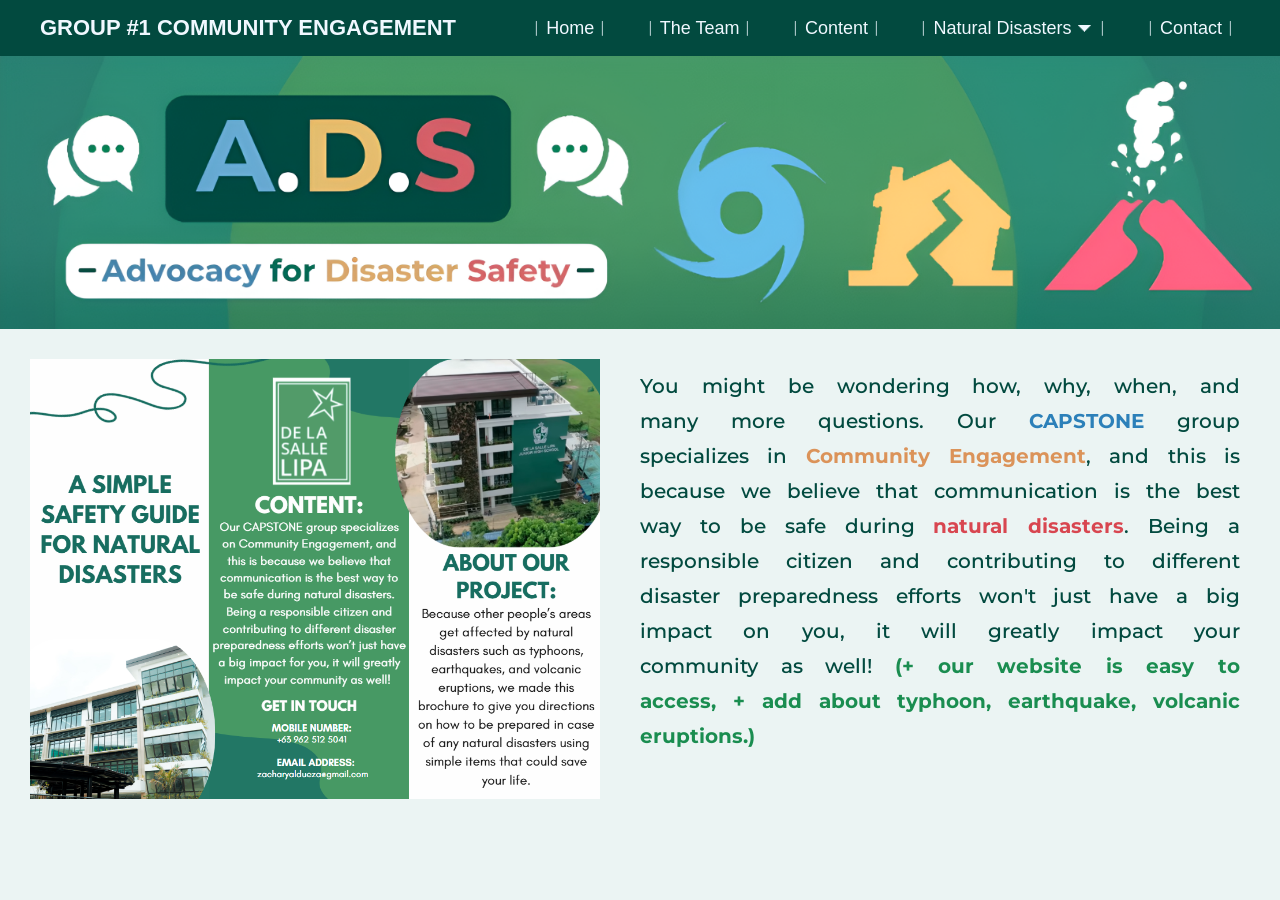
<file: index.html>
<!DOCTYPE html>
<html>

<head>
    <title> CAPSTONE_8 </title>
<link rel="stylesheet" href="style.css">
<link href="https://fonts.googleapis.com/css2?family=Montserrat:ital,wght@0,100..900;1,100..900&display=swap" rel="stylesheet">
<meta name="viewport" content="width=device-width, initial-scale=1.0">

</head>

<body>
<nav class="navbar">
  <h1>GROUP #1 COMMUNITY ENGAGEMENT</h1>

  <div class="nav-links">
    <a href="index.html">︱Home︱</a>
    <a href="the_team.html">︱The Team︱</a>
    <a href="content.html">︱Content︱</a>
  
<div class="dropdown">
  <a href="natural_disasters.html">︱Natural Disasters ⏷︱</a>

  <div class="dropdown-content">
    <a href="typhoon.html" id="ty_drop">Typhoon</a>
    <a href="earthquake.html"id="eq_drop">Earthquake</a>
    <a href="volcanic.html"id="ve_drop">Volcanic Eruption</a>
  </div>


</div>
    <a href="contact.html">︱Contact︱</a>
  </div>
</nav>

   </body>

<div id="banner">
   <img src="banner_0.png" class="back">
</div>



<div class="broc-section">
  <img src="brochure_0.png" class="broc-img">

  <p>
    You might be wondering how, why, when, and many more questions. Our 
    <span class="capstone">CAPSTONE</span> group specializes in 
    <span class="engagement">Community Engagement</span>, and this is because 
    we believe that communication is the best way to be safe during 
    <span class="disaster">natural disasters</span>. Being a responsible citizen and contributing 
    to different disaster preparedness efforts won't just have a big impact on you, it will greatly impact your community as well!
    <span class="long"> (+ our website is easy to access, + add about typhoon, earthquake, volcanic eruptions.)</span>
  </p>
</div>




</html>
</file>
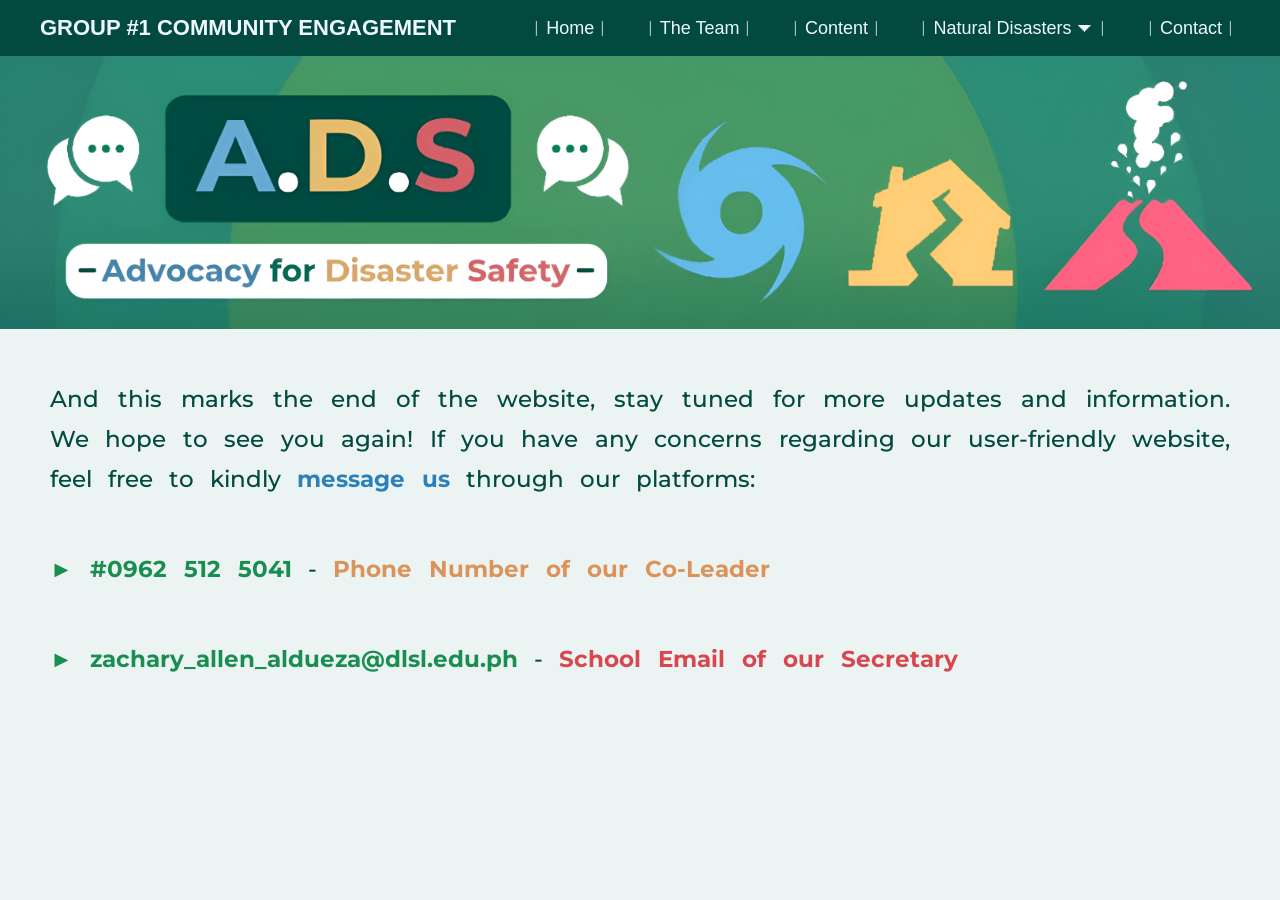
<file: contact.html>
<!DOCTYPE html>
<html>

<head>
    <title> CAPSTONE_8 </title>
<link rel="stylesheet" href="contact.css">
<link href="https://fonts.googleapis.com/css2?family=Montserrat:ital,wght@0,100..900;1,100..900&display=swap" rel="stylesheet">
<meta name="viewport" content="width=device-width, initial-scale=1.0">
    
</head>

<body>
<nav class="navbar">
  <h1>GROUP #1 COMMUNITY ENGAGEMENT</h1>

  <div class="nav-links">
    <a href="index.html">︱Home︱</a>
    <a href="the_team.html">︱The Team︱</a>
    <a href="content.html">︱Content︱</a>
  
<div class="dropdown">
  <a href="natural_disasters.html">︱Natural Disasters ⏷︱</a>

  <div class="dropdown-content">
    <a href="typhoon.html" id="ty_drop">Typhoon</a>
    <a href="earthquake.html"id="eq_drop">Earthquake</a>
    <a href="volcanic.html"id="ve_drop">Volcanic Eruption</a>
  </div>


</div>
    <a href="contact.html">︱Contact︱</a>
  </div>
</nav>

   </body>

<div id="banner">
   <img src="banner_0.png" class="back">
</div>


<p>
    And this marks the end of the website, stay tuned for more updates and information. We hope to see you again! 
If you have any concerns regarding our user-friendly website, feel free to kindly <span class="mess">message us</span> through our platforms:
</p>

<p>
<span class="num_mail">► #0962 512 5041</span>  - <span class="co_num">Phone Number of our Co-Leader</span>
</p>

<p>
<span class="num_mail">► zachary_allen_aldueza@dlsl.edu.ph</span> - <span class="s_mail">School Email of our Secretary</span>

</p>


</html>
</file>
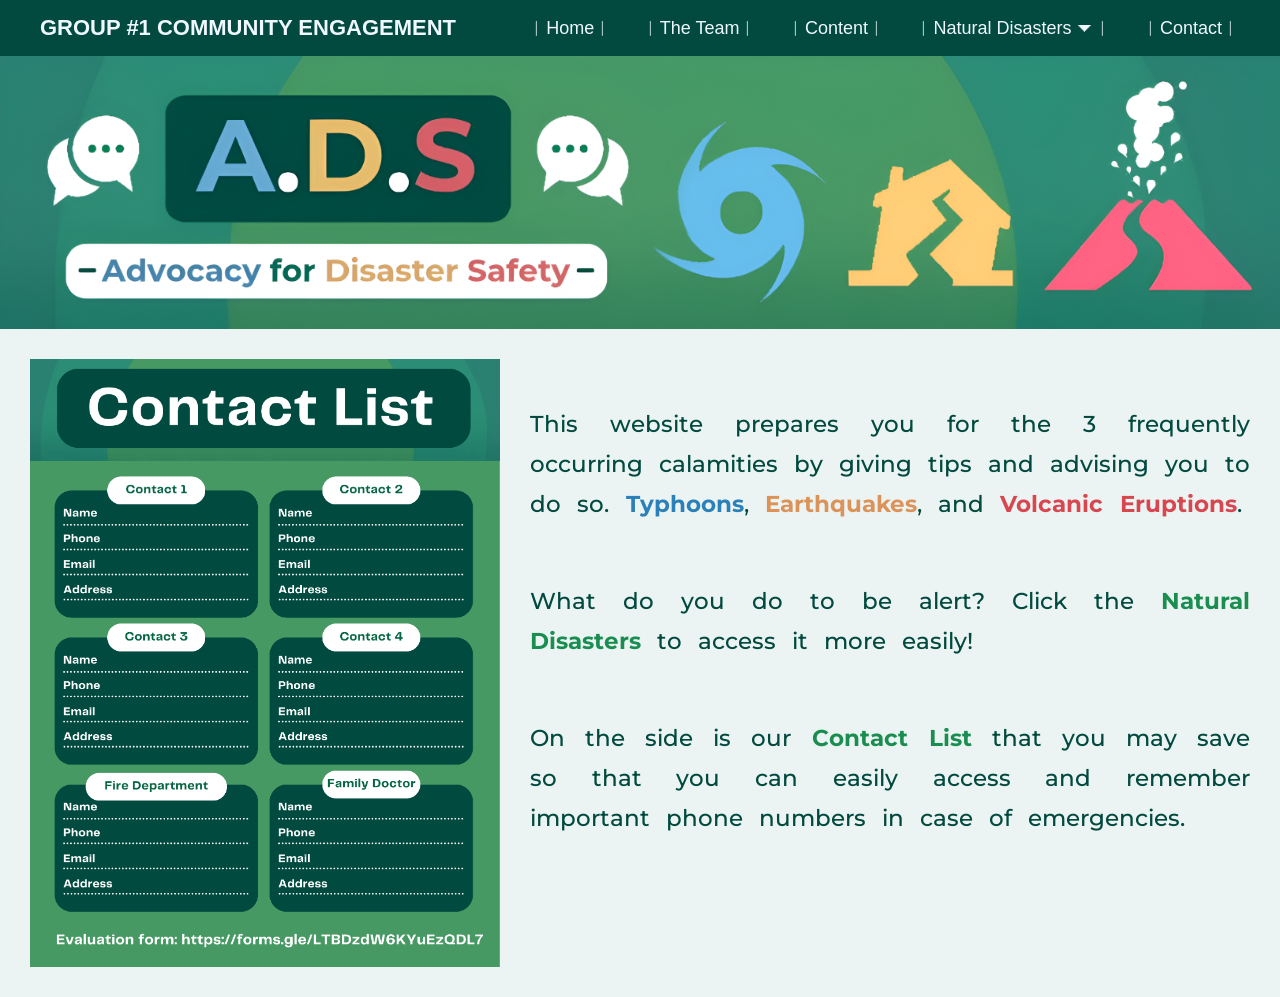
<file: content.html>
<!DOCTYPE html>
<html>

<head>
    <title> CAPSTONE_8 </title>
<link rel="stylesheet" href="content.css">
<link href="https://fonts.googleapis.com/css2?family=Montserrat:ital,wght@0,100..900;1,100..900&display=swap" rel="stylesheet">
<meta name="viewport" content="width=device-width, initial-scale=1.0">
    
</head>

<body>
<nav class="navbar">
  <h1>GROUP #1 COMMUNITY ENGAGEMENT</h1>

  <div class="nav-links">
    <a href="index.html">︱Home︱</a>
    <a href="the_team.html">︱The Team︱</a>
    <a href="content.html">︱Content︱</a>
  
<div class="dropdown">
  <a href="natural_disasters.html">︱Natural Disasters ⏷︱</a>

  <div class="dropdown-content">
    <a href="typhoon.html" id="ty_drop">Typhoon</a>
    <a href="earthquake.html"id="eq_drop">Earthquake</a>
    <a href="volcanic.html"id="ve_drop">Volcanic Eruption</a>
  </div>


</div>
    <a href="contact.html">︱Contact︱</a>
  </div>
</nav>

   </body>


<div id="banner">
   <img src="banner_0.png" class="back">
</div>

<div class="list-section">
  <img src="contact_list.png" class="list-img">


  <div class="text-content">
<p>
  This website prepares you for the 3 frequently occurring calamities by giving tips and advising you to do so.<span class="typhoons"> Typhoons</span>, <span class="earthquakes">Earthquakes</span>, and <span class="volcanics">Volcanic Eruptions</span>. 
</p>

<p>
What do you do to be alert? Click the <span class="nds">Natural Disasters</span> to access it more easily! 
</p>

<p>
On the side is our <span class="lis">Contact List</span> that you may save so that you can easily access and remember important phone numbers in case of emergencies.

</p>

  </div>
</div>


</html>
</file>
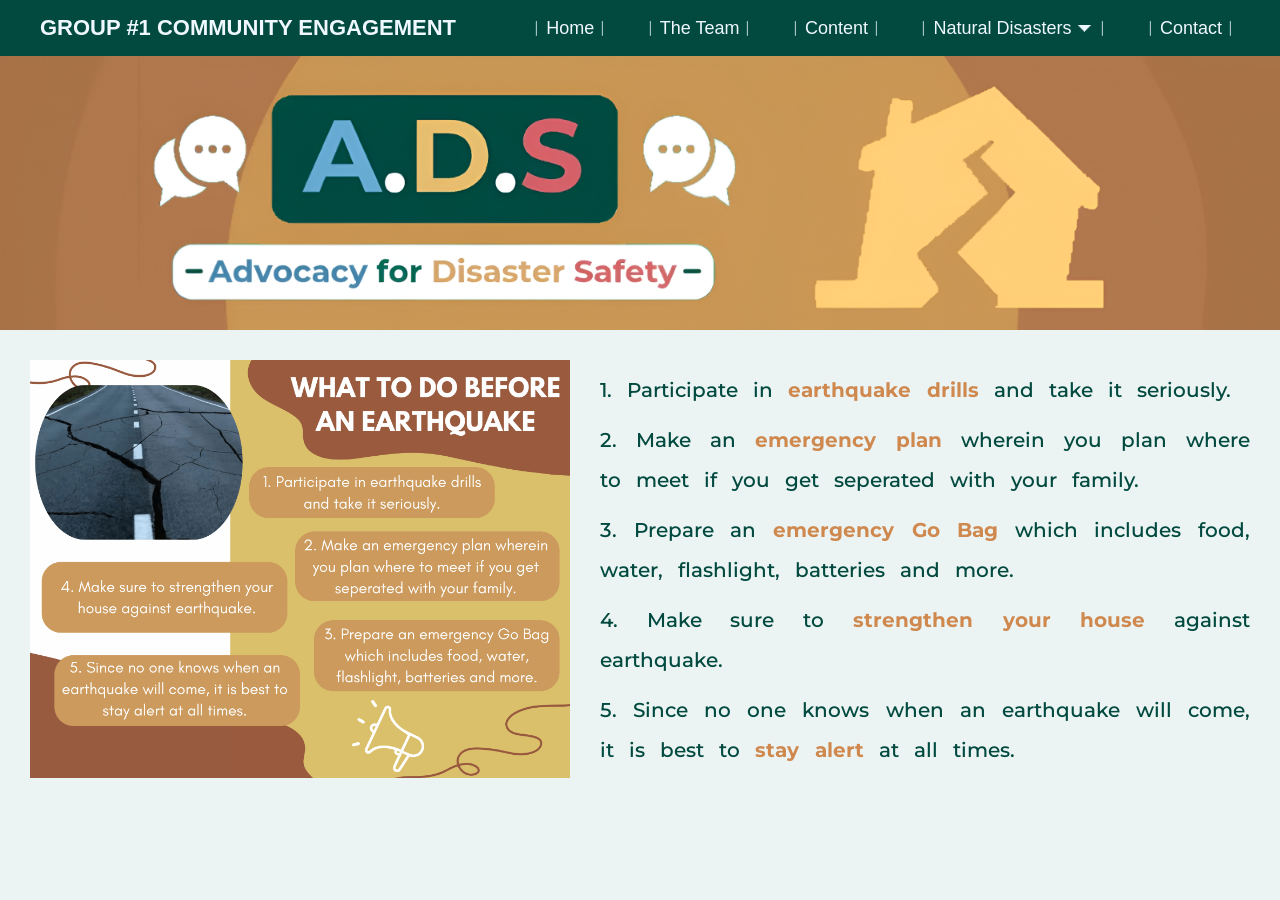
<file: earthquake.html>
<!DOCTYPE html>
<html>

<head>
    <title> CAPSTONE_8 </title>
<link rel="stylesheet" href="earthquake.css">
<link href="https://fonts.googleapis.com/css2?family=Montserrat:ital,wght@0,100..900;1,100..900&display=swap" rel="stylesheet">
<meta name="viewport" content="width=device-width, initial-scale=1.0">

</head>

<body>
<nav class="navbar">
  <h1>GROUP #1 COMMUNITY ENGAGEMENT</h1>

  <div class="nav-links">
    <a href="index.html">︱Home︱</a>
    <a href="the_team.html">︱The Team︱</a>
    <a href="content.html">︱Content︱</a>
  
<div class="dropdown">
  <a href="natural_disasters.html">︱Natural Disasters ⏷︱</a>

  <div class="dropdown-content">
    <a href="typhoon.html" id="ty_drop">Typhoon</a>
    <a href="earthquake.html"id="eq_drop">Earthquake</a>
    <a href="volcanic.html"id="ve_drop">Volcanic Eruption</a>
  </div>


</div>
    <a href="contact.html">︱Contact︱</a>
  </div>
</nav>

   </body>

<div id="banner">
   <img src="eq_banner.png" class="back">
</div>


<div class="broc-section">
  <img src="eq_broc.png" class="broc-img">

  <div class="broc-text">
    <p>1. Participate in <span class="yeltext">earthquake drills</span> and take it seriously.</p>
    <p>2. Make an <span class="yeltext">emergency plan</span> wherein you plan where to meet if you get seperated with your family.</p>
    <p>3. Prepare an <span class="yeltext">emergency Go Bag</span> which includes food, water, flashlight, batteries and more.</p>
    <p>4. Make sure to <span class="yeltext">strengthen your house</span> against earthquake.</p>
    <p>5. Since no one knows when an earthquake will come, it is best to <span class="yeltext">stay alert</span> at all times.</p>
  </div>
</div>
</file>
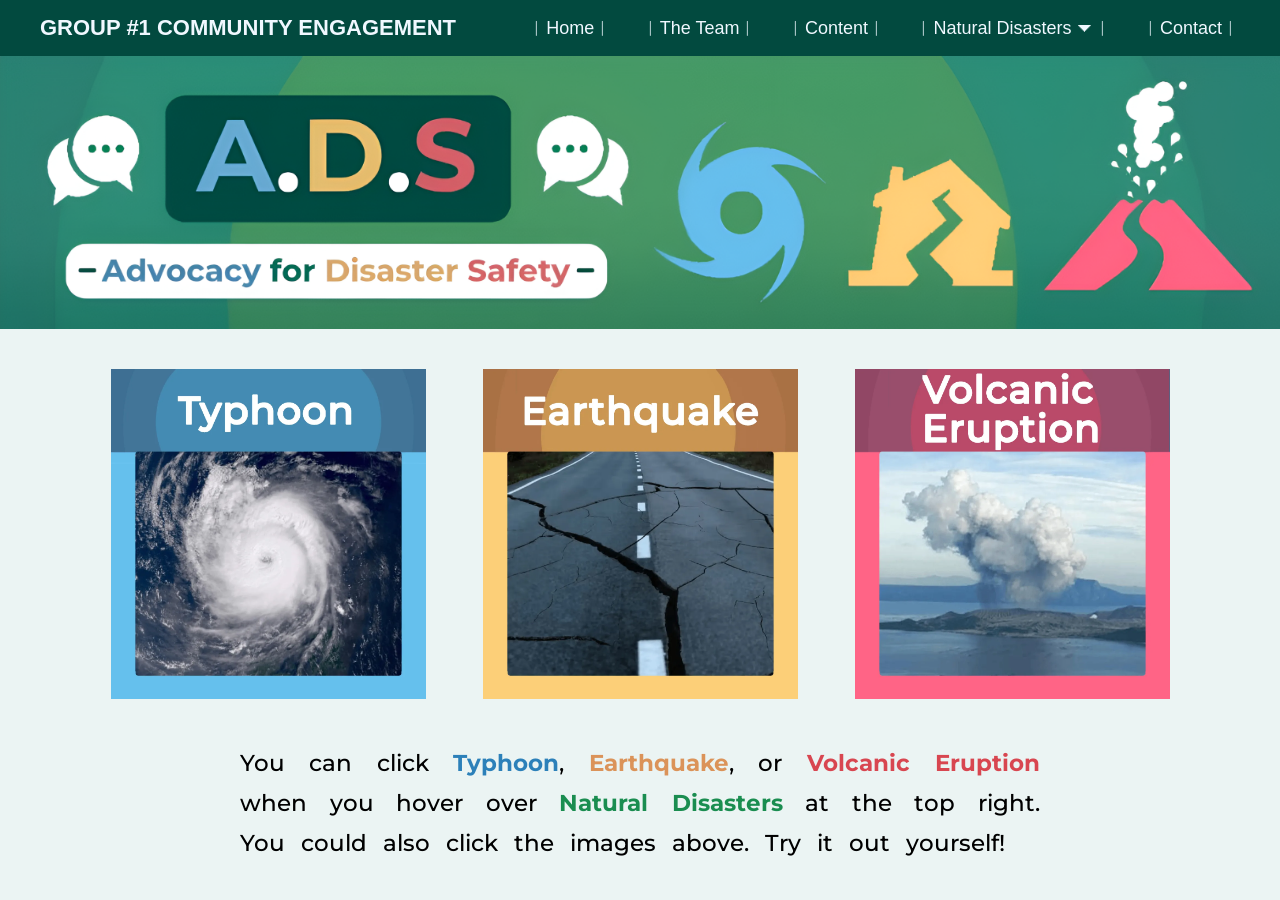
<file: natural_disasters.html>
<!DOCTYPE html>
<html>

<head>
    <title> CAPSTONE_8 </title>
<link rel="stylesheet" href="natural_disasters.css">
<link href="https://fonts.googleapis.com/css2?family=Montserrat:ital,wght@0,100..900;1,100..900&display=swap" rel="stylesheet">
<meta name="viewport" content="width=device-width, initial-scale=1.0">

</head>

<body>
<nav class="navbar">
  <h1>GROUP #1 COMMUNITY ENGAGEMENT</h1>

  <div class="nav-links">
    <a href="index.html">︱Home︱</a>
    <a href="the_team.html">︱The Team︱</a>
    <a href="content.html">︱Content︱</a>
  
<div class="dropdown">
  <a href="natural_disasters.html">︱Natural Disasters ⏷︱</a>

  <div class="dropdown-content">
    <a href="typhoon.html" id="ty_drop">Typhoon</a>
    <a href="earthquake.html"id="eq_drop">Earthquake</a>
    <a href="volcanic.html"id="ve_drop">Volcanic Eruption</a>
  </div>


</div>
    <a href="contact.html">︱Contact︱</a>
  </div>
</nav>

   </body>

<div id="banner">
   <img src="banner_0.png" class="back">
</div>


<div class="image-links">
  <a href="typhoon.html">
    <img src="ty_click.png" alt="Typhoon">
  </a>

  <a href="earthquake.html">
    <img src="eq_click.png" alt="Earthquake">
  </a>

  <a href="volcanic.html">
    <img src="ve_click.png" alt="Volcanic Eruption">
  </a>
</div>

  <p class="image-description">
    You can click <span class="ty_col">Typhoon</span>, <span class="eq_col">Earthquake</span>, or <span class="ve_col">Volcanic Eruption</span> when you hover over <span class="nd_col">Natural Disasters</span> at the top right. You could also click the images above. Try it out yourself!

  </p>

</div>



</html>
</file>
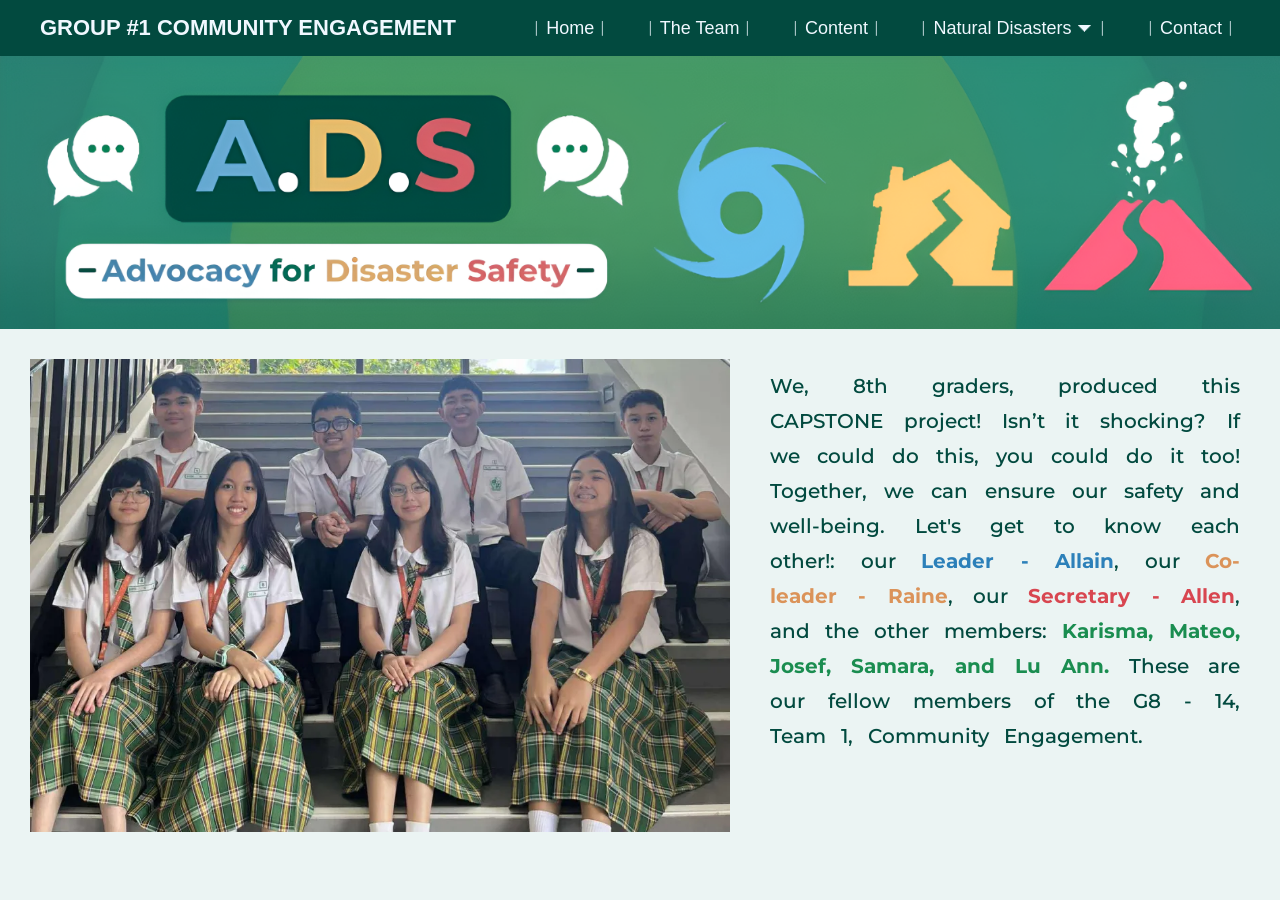
<file: the_team.html>
<!DOCTYPE html>

<html>

<head>
    <title>The Team</title>
<link rel="stylesheet" href="team.css">
<link href="https://fonts.googleapis.com/css2?family=Montserrat:ital,wght@0,100..900;1,100..900&display=swap" rel="stylesheet">
<meta name="viewport" content="width=device-width, initial-scale=1.0">
    
</head>

<body>
<nav class="navbar">
  <h1>GROUP #1 COMMUNITY ENGAGEMENT</h1>

  <div class="nav-links">
    <a href="index.html">︱Home︱</a>
    <a href="the_team.html">︱The Team︱</a>
    <a href="content.html">︱Content︱</a>
  
<div class="dropdown">
  <a href="natural_disasters.html">︱Natural Disasters ⏷︱</a>

  <div class="dropdown-content">
    <a href="typhoon.html" id="ty_drop">Typhoon</a>
    <a href="earthquake.html"id="eq_drop">Earthquake</a>
    <a href="volcanic.html"id="ve_drop">Volcanic Eruption</a>
  </div>


</div>
    <a href="contact.html">︱Contact︱</a>
  </div>
</nav>

   </body>

<div id="banner">
   <img src="banner_0.png" class="back">
</div>

<div class="team-section">
  <img src="team_0.png" class="team-img">

  <p>
We, 8th graders, produced this CAPSTONE project! Isn’t it shocking? If we could do this, you could do it too! Together, we can ensure our safety and well-being.
Let's get to know each other!: our  <span class="allain">Leader - Allain</span>, our  <span class="raine">Co-leader - Raine</span>, our <span class="allen">Secretary - Allen</span>, and the other members: <span class="members">Karisma, Mateo, Josef, Samara, and Lu Ann.</span> These are our fellow members of the G8 - 14, Team 1, Community Engagement.  
    
  </p>
</div>


</html>
</file>
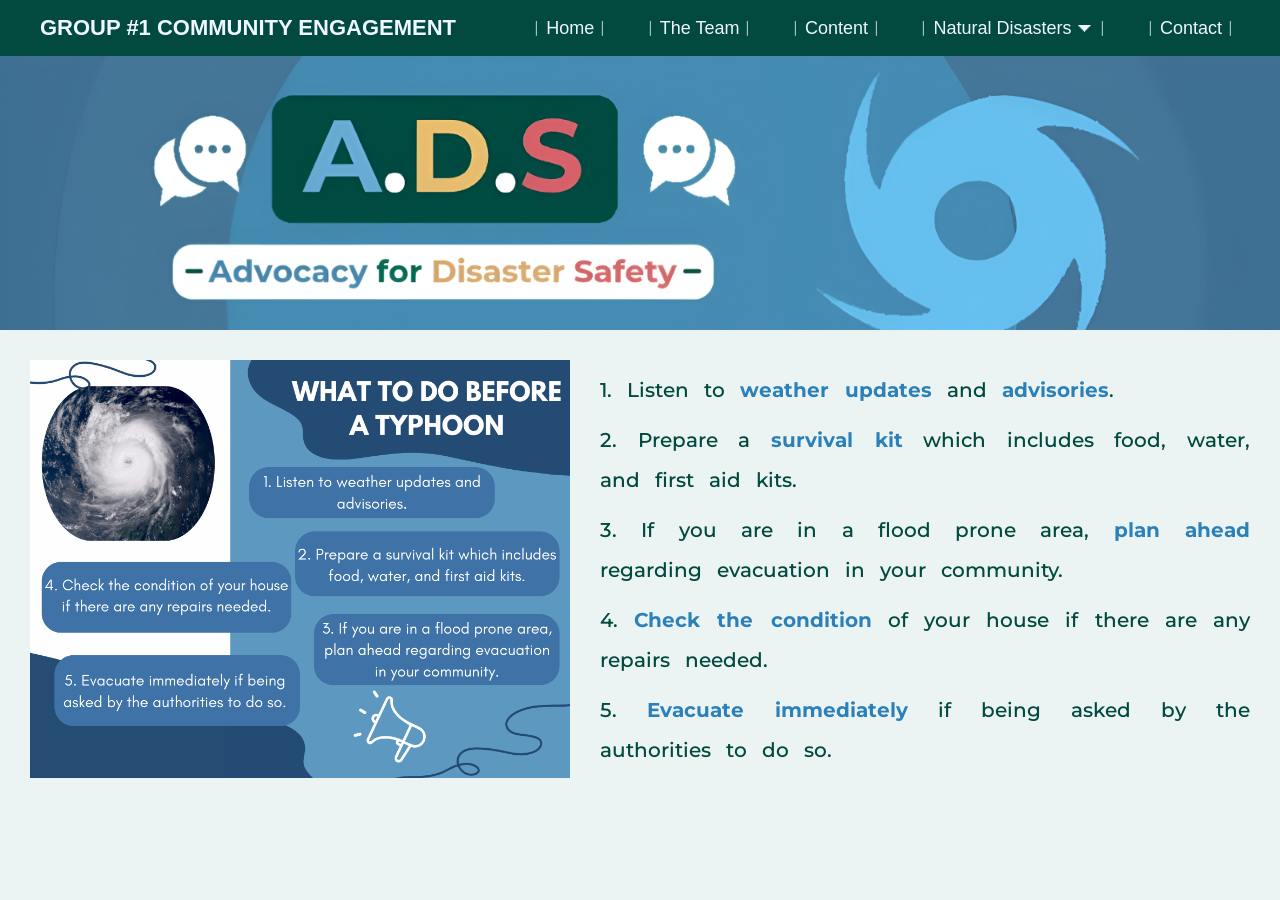
<file: typhoon.html>
<!DOCTYPE html>
<html>

<head>
    <title> CAPSTONE_8 </title>
<link rel="stylesheet" href="typhoon.css">
<link href="https://fonts.googleapis.com/css2?family=Montserrat:ital,wght@0,100..900;1,100..900&display=swap" rel="stylesheet">
<meta name="viewport" content="width=device-width, initial-scale=1.0">

</head>

<body>
<nav class="navbar">
  <h1>GROUP #1 COMMUNITY ENGAGEMENT</h1>

  <div class="nav-links">
    <a href="index.html">︱Home︱</a>
    <a href="the_team.html">︱The Team︱</a>
    <a href="content.html">︱Content︱</a>
  
<div class="dropdown">
  <a href="natural_disasters.html">︱Natural Disasters ⏷︱</a>

  <div class="dropdown-content">
    <a href="typhoon.html" id="ty_drop">Typhoon</a>
    <a href="earthquake.html"id="eq_drop">Earthquake</a>
    <a href="volcanic.html"id="ve_drop">Volcanic Eruption</a>
  </div>


</div>
    <a href="contact.html">︱Contact︱</a>
  </div>
</nav>

   </body>

<div id="banner">
   <img src="ty_banner.png" class="back">
</div>


<div class="broc-section">
  <img src="ty_broc.png" class="broc-img">

  <div class="broc-text">
    <p>1. Listen to <span class="blutext">weather updates</span> and <span class="blutext">advisories</span>.</p>
    <p>2. Prepare a <span class="blutext">survival kit</span> which includes food, water, and first aid kits.</p>
    <p>3. If you are in a flood prone area, <span class="blutext">plan ahead</span> regarding evacuation in your community.</p>
    <p>4. <span class="blutext">Check the condition</span> of your house if there are any repairs needed.</p>
    <p>5. <span class="blutext">Evacuate immediately</span> if being asked by the authorities to do so.</p>
  </div>
</div>
</file>
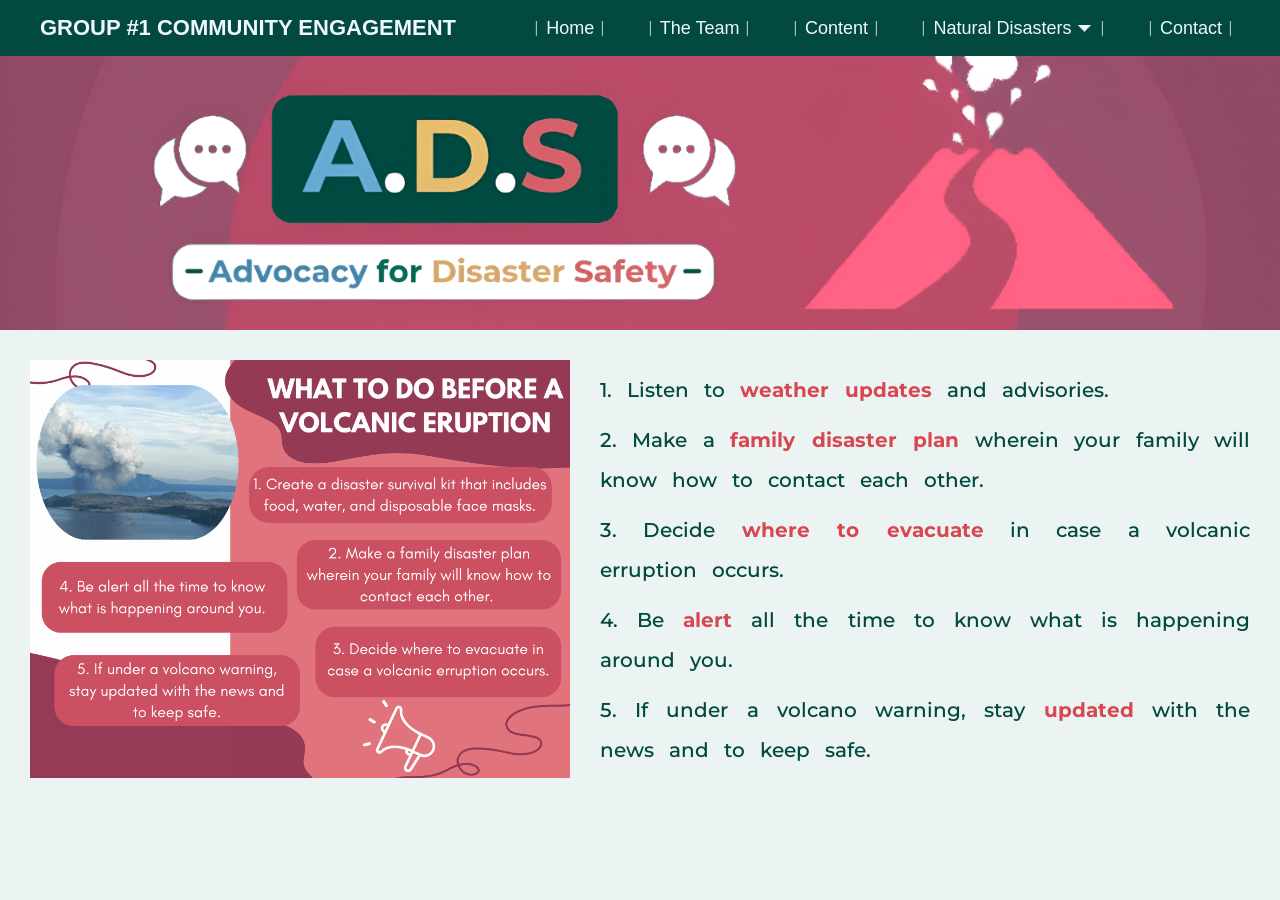
<file: volcanic.html>
<!DOCTYPE html>
<html>

<head>
    <title> CAPSTONE_8 </title>
<link rel="stylesheet" href="volcanic.css">
<link href="https://fonts.googleapis.com/css2?family=Montserrat:ital,wght@0,100..900;1,100..900&display=swap" rel="stylesheet">
<meta name="viewport" content="width=device-width, initial-scale=1.0">

</head>

<body>
<nav class="navbar">
  <h1>GROUP #1 COMMUNITY ENGAGEMENT</h1>

  <div class="nav-links">
    <a href="index.html">︱Home︱</a>
    <a href="the_team.html">︱The Team︱</a>
    <a href="content.html">︱Content︱</a>
  
<div class="dropdown">
  <a href="natural_disasters.html">︱Natural Disasters ⏷︱</a>

  <div class="dropdown-content">
    <a href="typhoon.html" id="ty_drop">Typhoon</a>
    <a href="earthquake.html"id="eq_drop">Earthquake</a>
    <a href="volcanic.html"id="ve_drop">Volcanic Eruption</a>
  </div>


</div>
    <a href="contact.html">︱Contact︱</a>
  </div>
</nav>

   </body>

<div id="banner">
   <img src="ve_banner.png" class="back">
</div>


<div class="broc-section">
  <img src="ve_broc.png" class="broc-img">

  <div class="broc-text">
    <p>1. Listen to <span class="redtext">weather updates</span> and <span class="blutext">advisories</span>.</p>
    <p>2. Make a <span class="redtext">family disaster plan</span> wherein your family will know how to contact each other. </p>
    <p>3. Decide <span class="redtext">where to evacuate</span> in case a volcanic erruption occurs.</p>
    <p>4. Be <span class="redtext">alert</span> all the time to know what is happening around you.</p>
    <p>5. If under a volcano warning, stay <span class="redtext">updated</span> with the news and to keep safe.</p>
  </div>
</div>
</file>
<file: style.css>
body{
background-color: #EBF4F3;
margin: 0;

}

.navbar {
  background-color: #024A3F;
  padding: 15px 40px;
  font-family: "consolas", sans-serif;

  display: flex;
  align-items: center;

  position: sticky;
  top: 0;
  z-index: 1000;
}

.navbar h1 {
  color: aliceblue;
  margin: 0;
  font-size: 22px;
}

.nav-links {
  margin-left: auto;
}

.nav-links a {
  color: aliceblue;
  text-decoration: none;
  margin-left: 25px;
  font-size: 18px;
 
  transition: transform 0.2s ease;
  display: inline-block;
}

.dropdown {
  position: relative;
  display: inline-block;
}

.dropdown-content {
  display: none;
  position: absolute;
  background-color: #024A3F;
  min-width: 180px;
  top: 100%;
  left: 0;
  z-index: 999;
}

.dropdown-content a {
  display: block;
  padding: 15px 30px;
  margin: 0;
  font-size: 16px;
  font-family: Montserrat;
  font-weight: 600;

   transition: transform 0.2s ease;
  display: inline-block;
}

.dropdown:hover .dropdown-content {
  display: block;
}


.nav-links a:hover,
.dropdown-content a:hover {
  transform: scale(1.08);
}

p{

    color: #024A3F;
    font-family: "consolas", sans-serif;
    font-size: 20px;
    word-spacing: 10px;
    line-height: 35px;
    font-family: Montserrat;
    font-weight: 530;
    margin: 10px;
    text-align: justify;
}

#box1{
    border: 5px solid;
    width: 250px;
    height: 250px;
    background: #024A3F;

}



#banner .back {
  width: 100%;
  height: auto;
  display: block;
}
#banner {
  position: relative;
}


.broc-section {
  display: flex;
  align-items: flex-start; 
  gap: 30px;              
  margin: 30px;            
}

.broc-img {
  width: 570px;   
  height: auto;    
  flex-shrink: 0;  
}

.broc-section p {
  flex: 1;         
}

.capstone {
  font-weight: 700;
  color: #2C80B9;
}

.engagement {
  font-weight: 700;
  color: #DB9359;
}

.disaster {
  font-weight: 700;
  color: #D84650;
}

.long {
  font-weight: 700;
  color: #1a8d50;
}

#ty_drop{

color: #65ADD3;
 font-weight: 700;

}

#eq_drop{

color: #E8BF6D;
font-weight: 700;

}


#ve_drop{

color: #D66167;
font-weight: 720;

}



@media (max-width: 768px) {
  .broc-section {
    flex-direction: column;
    align-items: center;
    text-align: center;
  }

  .broc-img {
    width: 90%;
  }

  .broc-section p {
    width: 100%;
  }
}


@media (max-width: 768px) {

  .navbar {
    padding: 10px 15px;
  }

  .navbar h1 {
    font-size: 14px;
  }

  .nav-links a {
    font-size: 12px;
    margin-left: 10px;
  }

}
</file>
<file: contact.css>
body{
background-color: #EBF4F3;
margin: 0;

}

.navbar {
  background-color: #024A3F;
  padding: 15px 40px;
  font-family: "consolas", sans-serif;

  display: flex;
  align-items: center;

  position: sticky;
  top: 0;
  z-index: 1000;
}

.navbar h1 {
  color: aliceblue;
  margin: 0;
  font-size: 22px;
}

.nav-links {
  margin-left: auto;
}

.nav-links a {
  color: aliceblue;
  text-decoration: none;
  margin-left: 25px;
  font-size: 18px;

     transition: transform 0.2s ease;
  display: inline-block;
}

.dropdown {
  position: relative;
  display: inline-block;
}

.dropdown-content {
  display: none;
  position: absolute;
  background-color: #024A3F;
  min-width: 180px;
  top: 100%;
  left: 0;
  z-index: 999;
}

.dropdown-content a {
  display: block;
  padding: 15px 30px;
  margin: 0;
  font-size: 16px;
  font-family: Montserrat;
  font-weight: 600;

     transition: transform 0.2s ease;
  display: inline-block;
}

.dropdown:hover .dropdown-content {
  display: block;
}

.nav-links a:hover,
.dropdown-content a:hover {
  transform: scale(1.08);
}

p{

 color: #024A3F;
    font-size: 23px;
    word-spacing: 10px;
    line-height: 40px;
    font-family: Montserrat;
    font-weight: 510;
    margin: 50px;
    text-align: justify;
}

#box1{
    border: 5px solid;
    width: 250px;
    height: 250px;
    background: #024A3F;

}



#banner .back {
  width: 100%;
  height: auto;
  display: block;
}
#banner {
  position: relative;
}

#ty_drop{

color: #65ADD3;
 font-weight: 700;

}

#eq_drop{

color: #E8BF6D;
font-weight: 700;

}


#ve_drop{

color: #D66167;
font-weight: 720;

}


.mess {
  font-weight: 700;
  color: #2C80B9;
}

.co_num {
  font-weight: 700;
  color: #DB9359;
}

.s_mail {
  font-weight: 700;
  color: #D84650;
}

.num_mail {
  font-weight: 700;
  color: #1a8d50;
}


@media (max-width: 768px) {

  .navbar {
    padding: 10px 15px;
  }

  .navbar h1 {
    font-size: 14px;
  }

  .nav-links a {
    font-size: 12px;
    margin-left: 10px;
  }

}

.num_mail {
  word-break: break-word;
  overflow-wrap: break-word;
}
</file>
<file: content.css>
body{
background-color: #EBF4F3;
margin: 0;

}

.navbar {
  background-color: #024A3F;
  padding: 15px 40px;
  font-family: "consolas", sans-serif;

  display: flex;
  align-items: center;

  position: sticky;
  top: 0;
  z-index: 1000;
}

.navbar h1 {
  color: aliceblue;
  margin: 0;
  font-size: 22px;
}

.nav-links {
  margin-left: auto;
}

.nav-links a {
  color: aliceblue;
  text-decoration: none;
  margin-left: 25px;
  font-size: 18px;

     transition: transform 0.2s ease;
  display: inline-block;
}


.dropdown {
  position: relative;
  display: inline-block;
}

.dropdown-content {
  display: none;
  position: absolute;
  background-color: #024A3F;
  min-width: 180px;
  top: 100%;
  left: 0;
  z-index: 999;
}

.dropdown-content a {
  display: block;
  padding: 15px 30px;
  margin: 0;
  font-size: 16px;
  font-family: Montserrat;
  font-weight: 600;

     transition: transform 0.2s ease;
  display: inline-block;
}

.dropdown:hover .dropdown-content {
  display: block;
}

.nav-links a:hover,
.dropdown-content a:hover {
  transform: scale(1.08);
}


#banner .back {
  width: 100%;
  height: auto;
  display: block;
}
#banner {
  position: relative;
}

.list-section {
  display: flex;
  align-items: flex-start; 
  gap: 30px;              
  margin: 30px;            
}

.list-img {
  width: 470px;   
  height: auto;    
  flex-shrink: 0;  
}


.list-section p {
  flex: 1;         
}


.text-content {
  display: flex;
  flex-direction: column;
  flex: 1;
}

p{
  color: #024A3F;
    font-size: 23px;
    word-spacing: 10px;
    line-height: 40px;
    font-family: Montserrat;
    font-weight: 510;
    margin-top: 45px;
    margin-bottom: 12px;
    text-align: justify;
    
}


.typhoons {
  font-weight: 700;
  color: #2C80B9;
}

.earthquakes {
  font-weight: 700;
  color: #DB9359;
}

.volcanics{
  font-weight: 700;
  color: #D84650;
}

.nds{
 font-weight: 700;
  color: #1a8d50;

}


.lis{
 font-weight: 700;
  color: #1a8d50;

}


#ty_drop{

color: #65ADD3;
 font-weight: 700;

}

#eq_drop{

color: #E8BF6D;
font-weight: 700;

}


#ve_drop{

color: #D66167;
font-weight: 720;

}


@media (max-width: 768px) {
  .list-section {
    flex-direction: column;
    align-items: center;
    text-align: center;
  }

  .list-img {
    width: 90%;
  }

  .list-section p {
    width: 100%;
  }
}


@media (max-width: 768px) {

  .navbar {
    padding: 10px 15px;
  }

  .navbar h1 {
    font-size: 14px;
  }

  .nav-links a {
    font-size: 12px;
    margin-left: 10px;
  }

}
</file>
<file: earthquake.css>
body{
background-color: #EBF4F3;
margin: 0;

}

.navbar {
  background-color: #024A3F;
  padding: 15px 40px;
  font-family: "consolas", sans-serif;

  display: flex;
  align-items: center;

  position: sticky;
  top: 0;
  z-index: 1000;
}

.navbar h1 {
  color: aliceblue;
  margin: 0;
  font-size: 22px;
}

.nav-links {
  margin-left: auto;
}

.nav-links a {
  color: aliceblue;
  text-decoration: none;
  margin-left: 25px;
  font-size: 18px;

    transition: transform 0.2s ease;
  display: inline-block;
}

.dropdown {
  position: relative;
  display: inline-block;
}

.dropdown-content {
  display: none;
  position: absolute;
  background-color: #024A3F;
  min-width: 180px;
  top: 100%;
  left: 0;
  z-index: 999;
}

.dropdown-content a {
  display: block;
  padding: 15px 30px;
  margin: 0;
  font-size: 16px;
  font-family: Montserrat;
  font-weight: 600;

    transition: transform 0.2s ease;
  display: inline-block;
}

.dropdown:hover .dropdown-content {
  display: block;
}

.nav-links a:hover,
.dropdown-content a:hover {
  transform: scale(1.08);
}


#banner .back {
  width: 100%;
  height: auto;
  display: block;
}
#banner {
  position: relative;
}


#ty_drop{

color: #65ADD3;
 font-weight: 700;

}

#eq_drop{

color: #E8BF6D;
font-weight: 700;

}


#ve_drop{

color: #D66167;
font-weight: 720;

}


.broc-section {
  display: flex;
  align-items: flex-start;
  gap: 30px;
  margin: 30px;
}


.broc-img {
  width: 540px;  
  height: auto;
  flex-shrink: 0; 
}


.broc-text {
  flex: 1;  
}


.broc-text p {
  color: #024A3F;
  font-family: "Montserrat", sans-serif;
  font-size: 20px;
  word-spacing: 10px;
  line-height: 40px;
  font-weight: 530;
  margin: 10px 0;
  text-align: justify;
}

.yeltext {
  font-weight: 700;
  color: #cf884e;
}

.bold {
  font-weight: 700;
  color: #1a8d50;
}


@media (max-width: 768px) {
  .broc-section {
    flex-direction: column;
    align-items: center;
    text-align: center;
  }

  .broc-img {
    width: 90%; 
    margin-bottom: 20px;
  }

  .broc-text {
    width: 100%;
  }
}



@media (max-width: 768px) {

  .navbar {
    padding: 10px 15px;
  }

  .navbar h1 {
    font-size: 14px;
  }

  .nav-links a {
    font-size: 12px;
    margin-left: 10px;
  }

}
</file>
<file: natural_disasters.css>
body{
background-color: #EBF4F3;
margin: 0;

}

.navbar {
  background-color: #024A3F;
  padding: 15px 40px;
  font-family: "consolas", sans-serif;

  display: flex;
  align-items: center;

  position: sticky;
  top: 0;
  z-index: 1000;
}

.navbar h1 {
  color: aliceblue;
  margin: 0;
  font-size: 22px;
}

.nav-links {
  margin-left: auto;
}

.nav-links a {
  color: aliceblue;
  text-decoration: none;
  margin-left: 25px;
  font-size: 18px;

      transition: transform 0.2s ease;
  display: inline-block;
}

.dropdown {
  position: relative;
  display: inline-block;
}

.dropdown-content {
  display: none;
  position: absolute;
  background-color: #024A3F;
  min-width: 180px;
  top: 100%;
  left: 0;
  z-index: 999;
}

.dropdown-content a {
  display: block;
  padding: 15px 30px;
  margin: 0;
  font-size: 16px;
  font-family: Montserrat;
  font-weight: 600;

    transition: transform 0.2s ease;
  display: inline-block;
}

.dropdown:hover .dropdown-content {
  display: block;
}


.nav-links a:hover,
.dropdown-content a:hover {
  transform: scale(1.08);
}


#banner .back {
  width: 100%;
  height: auto;
  display: block;
}
#banner {
  position: relative;
}


#ty_drop{

color: #65ADD3;
 font-weight: 700;

}

#eq_drop{

color: #E8BF6D;
font-weight: 700;

}


#ve_drop{

color: #D66167;
font-weight: 720;

}


.image-links {
  display: flex;
  justify-content: center;  
  align-items: center;
  gap: 57px;                
  margin: 40px 0;
}

.image-links img {
  width: 315px;            
  height: auto;
  cursor: pointer;
  transition: transform 0.3s ease;
}

.image-links img:hover {
  transform: scale(1.08);    
}


@media (max-width: 768px) {
  .image-links {
    flex-direction: column;
  }
}

@media (max-width: 768px) {

  .navbar {
    padding: 10px 15px;
  }

  .navbar h1 {
    font-size: 14px;
  }

  .nav-links a {
    font-size: 12px;
    margin-left: 10px;
  }

}


.image-section {
  text-align: center;
}

.image-description {
  margin-top: 20px;
  max-width: 800px;
  margin-left: auto;
  margin-right: auto;

    font-size: 23px;
    word-spacing: 10px;
    line-height: 40px;
    font-family: Montserrat;
    font-weight: 510;
    margin-top: 0px;
    margin-bottom: 30px;
    text-align: justify;

}



.ty_col {
  font-weight: 700;
  color: #2C80B9;
}

.eq_col {
  font-weight: 700;
  color: #DB9359;
}

.ve_col {
  font-weight: 700;
  color: #D84650;
}

.nd_col {
  font-weight: 700;
  color: #1a8d50;
}


@media (max-width: 768px) {
  .image-description {
    padding-left: 30px;
    padding-right: 30px;
  }
}
</file>
<file: team.css>
body{
background-color: #EBF4F3;
margin: 0;

}

.navbar {
  background-color: #024A3F;
  padding: 15px 40px;
  font-family: "consolas", sans-serif;

  display: flex;
  align-items: center;

  position: sticky;
  top: 0;
  z-index: 1000;
}

.navbar h1 {
  color: aliceblue;
  margin: 0;
  font-size: 22px;
}

.nav-links {
  margin-left: auto;
}

.nav-links a {
  color: aliceblue;
  text-decoration: none;
  margin-left: 25px;
  font-size: 18px;
 
  transition: transform 0.2s ease;
  display: inline-block;
}

.dropdown {
  position: relative;
  display: inline-block;
}

.dropdown-content {
  display: none;
  position: absolute;
  background-color: #024A3F;
  min-width: 180px;
  top: 100%;
  left: 0;
  z-index: 999;
}

.dropdown-content a {
  display: block;
  padding: 15px 30px;
  margin: 0;
  font-size: 16px;
  font-family: Montserrat;
  font-weight: 600;

   transition: transform 0.2s ease;
  display: inline-block;
}

.dropdown:hover .dropdown-content {
  display: block;
}


.nav-links a:hover,
.dropdown-content a:hover {
  transform: scale(1.08);
}



#banner .back {
  width: 100%;
  height: auto;
  display: block;
}
#banner {
  position: relative;
}

.team-section {
  display: flex;
  align-items: flex-start; 
  gap: 30px;              
  margin: 30px;            
}

.team-img {
  width: 700px;   
  height: auto;    
  flex-shrink: 0;  
}

.team-section p {
  flex: 1;         
}

p{
   color: #024A3F;
    font-family: "consolas", sans-serif;
    font-size: 20px;
    word-spacing: 10px;
    line-height: 35px;
    font-family: Montserrat;
    font-weight: 530;
    margin: 10px;
    text-align: justify;
}

.allain {
  font-weight: 700;
  color: #2C80B9;
}

.raine {
  font-weight: 700;
  color: #DB9359;
}

.allen {
  font-weight: 700;
  color: #D84650;
}

.members{
 font-weight: 700;
  color: #1a8d50;
}



#ty_drop{

color: #65ADD3;
 font-weight: 700;

}

#eq_drop{

color: #E8BF6D;
font-weight: 700;

}


#ve_drop{

color: #D66167;
font-weight: 720;

}

@media (max-width: 768px) {
  .team-section {
    flex-direction: column;
    align-items: center;
    text-align: center;
  }

  .team-img {
    width: 90%;
  }

  .team-section p {
    width: 100%;
  }
}


@media (max-width: 768px) {

  .navbar {
    padding: 10px 15px;
  }

  .navbar h1 {
    font-size: 14px;
  }

  .nav-links a {
    font-size: 12px;
    margin-left: 10px;
  }

}
</file>
<file: typhoon.css>
body{
background-color: #EBF4F3;
margin: 0;

}

.navbar {
  background-color: #024A3F;
  padding: 15px 40px;
  font-family: "consolas", sans-serif;

  display: flex;
  align-items: center;

  position: sticky;
  top: 0;
  z-index: 1000;
}

.navbar h1 {
  color: aliceblue;
  margin: 0;
  font-size: 22px;
}

.nav-links {
  margin-left: auto;
}

.nav-links a {
  color: aliceblue;
  text-decoration: none;
  margin-left: 25px;
  font-size: 18px;

    transition: transform 0.2s ease;
  display: inline-block;
}

.dropdown {
  position: relative;
  display: inline-block;
}

.dropdown-content {
  display: none;
  position: absolute;
  background-color: #024A3F;
  min-width: 180px;
  top: 100%;
  left: 0;
  z-index: 999;
}

.dropdown-content a {
  display: block;
  padding: 15px 30px;
  margin: 0;
  font-size: 16px;
  font-family: Montserrat;
  font-weight: 600;

    transition: transform 0.2s ease;
  display: inline-block;
}

.dropdown:hover .dropdown-content {
  display: block;
}

.nav-links a:hover,
.dropdown-content a:hover {
  transform: scale(1.08);
}


#banner .back {
  width: 100%;
  height: auto;
  display: block;
}
#banner {
  position: relative;
}


#ty_drop{

color: #65ADD3;
 font-weight: 700;

}

#eq_drop{

color: #E8BF6D;
font-weight: 700;

}


#ve_drop{

color: #D66167;
font-weight: 720;

}


.broc-section {
  display: flex;
  align-items: flex-start;
  gap: 30px;
  margin: 30px;
}


.broc-img {
  width: 540px;  
  height: auto;
  flex-shrink: 0; 
}


.broc-text {
  flex: 1;  
}


.broc-text p {
  color: #024A3F;
  font-family: "Montserrat", sans-serif;
  font-size: 20px;
  word-spacing: 10px;
  line-height: 40px;
  font-weight: 530;
  margin: 10px 0;
  text-align: justify;
}

.blutext {
  font-weight: 700;
  color: #2C80B9;
}



@media (max-width: 768px) {
  .broc-section {
    flex-direction: column;
    align-items: center;
    text-align: center;
  }

  .broc-img {
    width: 90%; 
    margin-bottom: 20px;
  }

  .broc-text {
    width: 100%;
  }
}



@media (max-width: 768px) {

  .navbar {
    padding: 10px 15px;
  }

  .navbar h1 {
    font-size: 14px;
  }

  .nav-links a {
    font-size: 12px;
    margin-left: 10px;
  }

}
</file>
<file: volcanic.css>
body{
background-color: #EBF4F3;
margin: 0;

}

.navbar {
  background-color: #024A3F;
  padding: 15px 40px;
  font-family: "consolas", sans-serif;

  display: flex;
  align-items: center;

  position: sticky;
  top: 0;
  z-index: 1000;
}

.navbar h1 {
  color: aliceblue;
  margin: 0;
  font-size: 22px;
}

.nav-links {
  margin-left: auto;
}

.nav-links a {
  color: aliceblue;
  text-decoration: none;
  margin-left: 25px;
  font-size: 18px;

    transition: transform 0.2s ease;
  display: inline-block;
}

.dropdown {
  position: relative;
  display: inline-block;
}

.dropdown-content {
  display: none;
  position: absolute;
  background-color: #024A3F;
  min-width: 180px;
  top: 100%;
  left: 0;
  z-index: 999;
}

.dropdown-content a {
  display: block;
  padding: 15px 30px;
  margin: 0;
  font-size: 16px;
  font-family: Montserrat;
  font-weight: 600;

    transition: transform 0.2s ease;
  display: inline-block;
}

.dropdown:hover .dropdown-content {
  display: block;
}

.nav-links a:hover,
.dropdown-content a:hover {
  transform: scale(1.08);
}


#banner .back {
  width: 100%;
  height: auto;
  display: block;
}
#banner {
  position: relative;
}


#ty_drop{

color: #65ADD3;
 font-weight: 700;

}

#eq_drop{

color: #E8BF6D;
font-weight: 700;

}


#ve_drop{

color: #D66167;
font-weight: 720;

}


.broc-section {
  display: flex;
  align-items: flex-start;
  gap: 30px;
  margin: 30px;
}


.broc-img {
  width: 540px;  
  height: auto;
  flex-shrink: 0; 
}


.broc-text {
  flex: 1;  
}


.broc-text p {
  color: #024A3F;
  font-family: "Montserrat", sans-serif;
  font-size: 20px;
  word-spacing: 10px;
  line-height: 40px;
  font-weight: 530;
  margin: 10px 0;
  text-align: justify;
}

.redtext {
  font-weight: 700;
  color: #D84650;
}



@media (max-width: 768px) {
  .broc-section {
    flex-direction: column;
    align-items: center;
    text-align: center;
  }

  .broc-img {
    width: 90%; 
    margin-bottom: 20px;
  }

  .broc-text {
    width: 100%;
  }
}



@media (max-width: 768px) {

  .navbar {
    padding: 10px 15px;
  }

  .navbar h1 {
    font-size: 14px;
  }

  .nav-links a {
    font-size: 12px;
    margin-left: 10px;
  }

}
</file>
